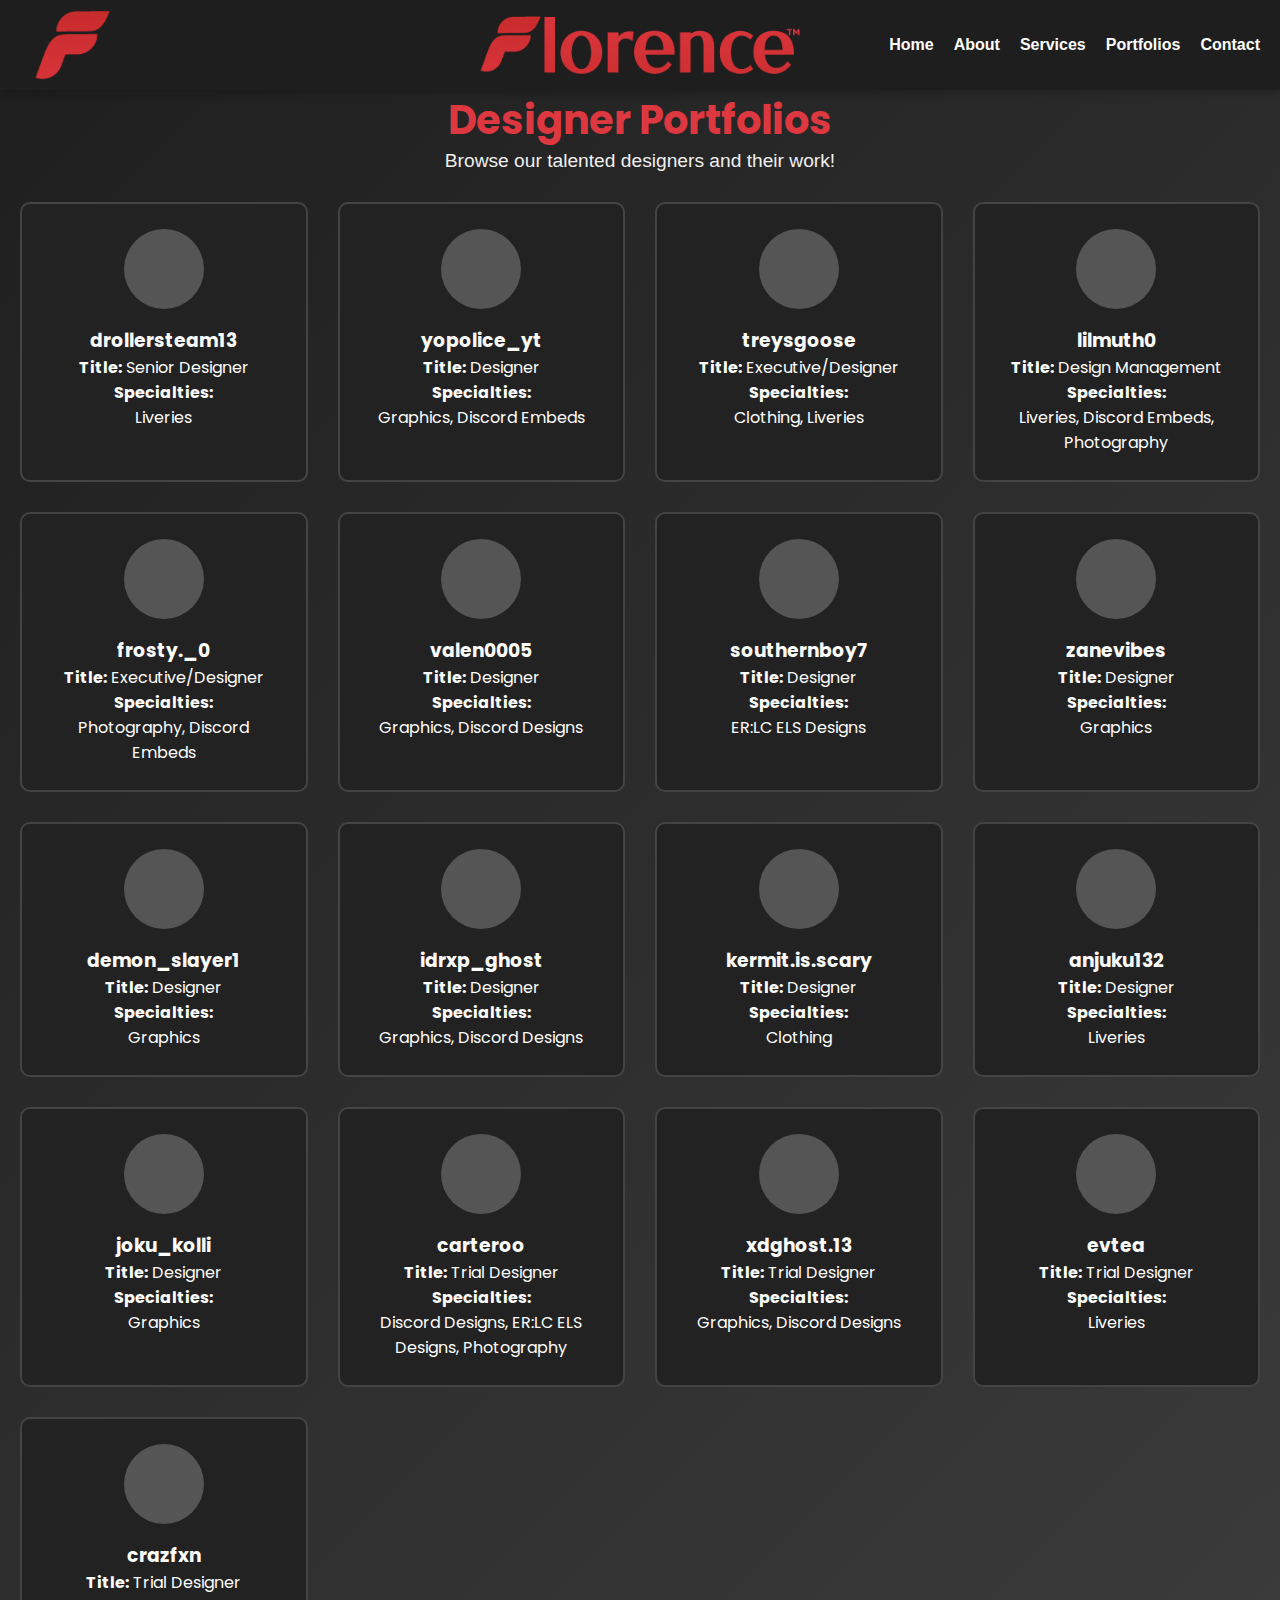
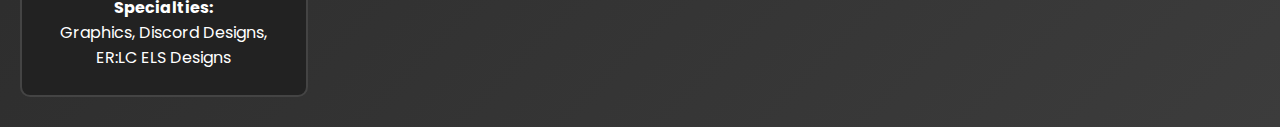
<file: portfolios/index.html>
<!DOCTYPE html>
<html lang="en">
<head>
  <meta charset="UTF-8">
  <meta name="viewport" content="width=device-width, initial-scale=1.0">
  <title>Portfolios - Florence Designs</title>
  <link rel="icon" href="../images/Florence_logo3.png" type="image/png">


  <!-- Import Google Fonts -->
  <link href="https://fonts.googleapis.com/css2?family=Poppins:wght@400;700&display=swap" rel="stylesheet">

  <!-- Embedded CSS -->
  <style>
    /* General Reset */
    * {
      margin: 0;
      padding: 0;
      box-sizing: border-box;
    }

    /* Base Body Styles */
    body {
      font-family: 'Roboto', sans-serif;
      background: linear-gradient(135deg, #1E1E1E, #3C3C3C);
      color: white;
    }

    /* Header Section */
    .main-header {
      height: 10vh;
      position: relative;
      box-shadow: 0 4px 8px rgba(0, 0, 0, 0.2);
    }

    .header-image {
      background-image: url('../images/Florence_footer.png');
      background-size: cover;
      background-position: center;
      height: 100%;
      display: flex;
      align-items: center;
      justify-content: flex-end;
      padding-right: 20px;
    }

    .logo {
      position: absolute;
      top: 50%;
      left: 15px;
      transform: translateY(-50%);
      width: 115px;
      height: 115;
      transition: transform 0.5s ease;
    }

    .logo:hover {
      transform: translateY(-50%) rotate(360deg);
    }

    /* Navigation Menu */
    .navigation ul {
      list-style: none;
      display: flex;
      gap: 20px;
      padding: 0;
      margin: 0;
    }

    .navigation a {
      text-decoration: none;
      color: white;
      font-weight: 600;
      transition: all 0.3s ease;
    }

    .navigation a:hover {
      color: #ffcccb;
      transform: translateY(-2px);
    }
    
    /* Page Content */
    header {
      text-align: center;
      padding: 0;
    }

    header h1 {
      font-family: 'Poppins', sans-serif;
      font-size: 2.5rem;
      color: #DD3840;
      animation: waveMotion 6s ease-in-out infinite; 
    }

    header p {
      font-size: 1.2rem;
      color: #f0f0f0;
    }

    /* Portfolio Grid Section */
    .portfolio-container {
      display: grid;
      grid-template-columns: repeat(auto-fit, minmax(280px, 1fr)); /* Increase the min-width to create more space */
      gap: 30px; /* Increased gap for more breathing space between cards */
      padding: 30px 20px; /* Add padding around the grid */
    }

    /* Individual Portfolio Card Styling */
    .portfolio-box {
      background: #222;
      border: 2px solid #444;
      border-radius: 10px;
      padding: 25px; /* Increased padding for spacing inside the card */
      text-align: center;
      transition: transform 0.3s ease, box-shadow 0.3s ease;
      box-sizing: border-box; /* Ensure padding is included in the total width */
      font-family: 'Poppins', sans-serif;
    }

    .portfolio-box:hover {
      transform: translateY(-5px);
      box-shadow: 0 8px 12px rgba(0, 0, 0, 0.4);
      border-color: #DD3840;
    }

    .profile-picture {
      width: 80px;
      height: 80px;
      border-radius: 50%;
      margin-bottom: 10px;
      background-color: #555;
      display: inline-block;
      background-size: cover;
      background-position: center;
    }

    /* Popup and Overlay */
    .popup {
      position: fixed;
      top: 50%;
      left: 50%;
      transform: translate(-50%, -50%);
      width: 90%;
      max-width: 800px; /* Increase width for bigger popup */
      max-height: 80%; /* Limit max height */
      background: #222;
      color: white;
      padding: 20px;
      border-radius: 10px;
      border: 2px solid #DD3840;
      box-shadow: 0 4px 12px rgba(0, 0, 0, 0.5);
      display: none;
      z-index: 1000;
      overflow-y: auto; /* Allow scrolling */
    }

    .popup.active {
      display: block;
    }

    .popup-header {
      display: flex;
      justify-content: space-between;
      align-items: center;
      margin-bottom: 10px;
    }

    .popup-content {
      padding-top: 20px;
    }

    .popup-divider {
      height: 1px;
      background-color: #444;
      margin: 20px 0;
    }

    .work-images {
      display: flex;
      gap: 10px;
      flex-wrap: wrap;
      justify-content: center;
    }

    .work-images img {
      width: 200px;
      height: auto;
      border-radius: 5px;
      box-shadow: 0 4px 6px rgba(0, 0, 0, 0.4);
      transition: transform 0.3s ease;
    }

    .work-images img:hover {
      transform: scale(1.05);
    }
    /* Keyframe for slide-in animation */
    @keyframes slideIn {
      from {
        opacity: 0;
        transform: translateY(-50%) translateX(-50%) translateY(-100%);
      }
      to {
        opacity: 1;
        transform: translateY(-50%) translateX(-50%);
      }
    }
    /* Animations */
    @keyframes bounce {
      0% {
          transform: translateY(-10px);
      }
      50% {
          transform: translateY(5px);
      }
      100% {
          transform: translateY(0);
      }
    }
    /* Wave Motion Animation */
    @keyframes waveMotion {
      0%, 100% {
        transform: translateY(0);
      }
      50% {
        transform: translateY(-4px);
      }
    }

    /* Popup active class with animation */
    .popup.active {
      display: block;
      animation: slideIn 0.1s ease-out;
    }
  </style>
</head>
<body>
  <!-- Header Section -->
  <header class="main-header">
    <div class="header-image">
      <img src="../images/Florence_logo3.png" alt="Logo" class="logo" onclick="window.location.href='index.html'">
      <nav class="navigation">
        <ul>
          <li><a href="../">Home</a></li>
          <li><a href="../about/">About</a></li>
          <li><a href="../services/">Services</a></li>
          <li><a href="">Portfolios</a></li>
          <li><a href="https://discord.gg/S2BmBU5HG5">Contact</a></li>
        </ul>
      </nav>
    </div>
  </header>

  <!-- Page Header Section -->
  <header>
    <h1>Designer Portfolios</h1>
    <p>Browse our talented designers and their work!</p>
  </header>

  <!-- Portfolio Grid Section -->
  <div class="portfolio-container">
    <!-- Portfolio Cards Will Be Dynamically Loaded Here -->
  </div>

  <!-- Popup & Overlay Section -->
  <div class="overlay"></div>
  <div class="popup">
    <div class="popup-header">
      <h2>Designer Name</h2>
      <span class="close-popup">&times;</span>
    </div>
    <div class="popup-content">
      <!-- Content will be dynamically inserted -->
    </div>
  </div>

  <script>
    const designers = [
      {
        username: "drollersteam13",
        profilePicture: "https://cdn.discordapp.com/avatars/670235645599416320/ecd09e6bd8cbaa13a8e94f289aeda48b.png?size=512",
        rank: "Senior Designer",
        specialties: "Liveries",
        averageReviews: "/5",
        workImages: [
          "../images/azaz1.png",
          "../images/azaz2.png",
          "../images/azaz3.png"
        ]
      },
      {
        username: "yopolice_yt",
        profilePicture: "https://cdn.discordapp.com/avatars/668612549658279942/5279dfb54650fc435e1e2f5465280b8e.png?size=512",
        rank: "Designer",
        specialties: "Graphics, Discord Embeds",
        averageReviews: "/5",
        workImages: [
          "../images/police1.png",
          "../images/police2.png",
          "../images/police3.png",
          "../images/police4.png"
        ]
      },

      {
        username: "treysgoose",
        profilePicture: "https://cdn.discordapp.com/avatars/620738158879047720/ae4b8ff5afbbf7aee494198c6a9c2d9e.png?size=512",
        rank: "Executive/Designer",
        specialties: "Clothing, Liveries",
        averageReviews: "/5",
        workImages: [
          "../images/trey1.png",
          "../images/trey2.png",
          "../images/trey3.png",
          "../images/trey4.png",
          "../images/trey5.png",
          "../images/trey6.png"
        ]
      },
      {
        username: "lilmuth0",
        profilePicture: "https://cdn.discordapp.com/avatars/1243564112869589085/32d80b10551e933f57947a5602e15cc7.png?size=512",
        rank: "Design Management",
        specialties: "Liveries, Discord Embeds, Photography",
        averageReviews: "/5",
        workImages: [
          "../images/mini1.png",
          "../images/mini2.png"
        ]
      },
      {
        username: "frosty._0",
        profilePicture: "https://cdn.discordapp.com/avatars/879756350303920199/d69fec497280e7db651c36761261450a.png?size=512",
        rank: "Executive/Designer",
        specialties: "Photography, Discord Embeds",
        averageReviews: "/5",
        workImages: [
          "../images/cj1.jpg",
          "../images/cj2.png",
          "../images/cj3.png",
          "../images/cj4.png",
          "../images/cj5.png",
        ]
      },
      {
        username: "valen0005",
        profilePicture: "https://cdn.discordapp.com/avatars/825099504629448724/85fa3897f20e88bed67de499257ea40a.png?size=512",
        rank: "Designer",
        specialties: "Graphics, Discord Designs",
        averageReviews: "/5",
        workImages: [
          "../images/work3.jpg",
          "../images/work4.jpg"
        ]
      },
      {
        username: "southernboy7",
        profilePicture: "https://cdn.discordapp.com/avatars/533796354477260842/8204ebb41e881843379292e1aa23a870.png?size=512",
        rank: "Designer",
        specialties: "ER:LC ELS Designs",
        averageReviews: "/5",
        workImages: [
          "../images/work3.jpg",
          "../images/work4.jpg"
        ]
      },
      {
        username: "zanevibes",
        profilePicture: "https://cdn.discordapp.com/avatars/1199143161122001038/25250bccbca617c89d22f0ebd80af4ba.png?size=512",
        rank: "Designer",
        specialties: "Graphics",
        averageReviews: "/5",
        workImages: [
          "../images/zane1.png",
          "../images/zane2.png"
        ]
      },
      {
        username: "demon_slayer1",
        profilePicture: "https://cdn.discordapp.com/avatars/1129210620248588349/331aa7e6544f4b5f02170c208849d8ba.png?size=512",
        rank: "Designer",
        specialties: "Graphics",
        averageReviews: "/5",
        workImages: [
          "../images/work3.jpg",
          "../images/work4.jpg"
        ]
      },
      {
        username: "idrxp_ghost",
        profilePicture: "https://cdn.discordapp.com/avatars/774600668026503179/cea139a097700766d47b7e6ecca5293f.png?size=512",
        rank: "Designer",
        specialties: "Graphics, Discord Designs",
        averageReviews: "/5",
        workImages: [
          "../images/jerry1.png",
          "../images/jerry2.png",
          "../images/jerry4.png",
          "../images/jerry5.png",
          "../images/jerry3.jpg"
        ]
      },
      {
        username: "kermit.is.scary",
        profilePicture: "https://cdn.discordapp.com/avatars/904180407199760425/7cf17e006a3aae2f0fca544c2827d78a.png?size=512",
        rank: "Designer",
        specialties: "Clothing",
        averageReviews: "/5",
        workImages: [
          "../images/joe1.png"
        ]
      },
      {
        username: "anjuku132",
        profilePicture: "https://cdn.discordapp.com/avatars/768073376056213524/c3d58f6ee261ce6519b19244822a4889.png?size=512",
        rank: "Designer",
        specialties: "Liveries",
        averageReviews: "/5",
        workImages: [
          "../images/anjuku1.png",
          "../images/anjuku2.png",
          "../images/anjuku3.png"
        ]
      },
      {
        username: "joku_kolli",
        profilePicture: "https://cdn.discordapp.com/avatars/1201811535819980821/c8ca89dbfd3b4b8a2f9c053341e238f6.png?size=512",
        rank: "Designer",
        specialties: "Graphics",
        averageReviews: "/5",
        workImages: [
          "../images/joku1.png",
          "../images/joku2.png"
        ]
      },
      {
        username: "carteroo",
        profilePicture: "https://cdn.discordapp.com/avatars/1061830563478114335/b6d2663d0af75147ca8dbd57b2a674a1.png?size=512",
        rank: "Trial Designer",
        specialties: "Discord Designs, ER:LC ELS Designs, Photography",
        averageReviews: "/5",
        workImages: [
          "../images/carter1.png",
          "../images/carter2.png"
        ]
      },
      {
        username: "xdghost.13",
        profilePicture: "https://cdn.discordapp.com/avatars/849341900526846042/b7aa81bbf95a03396e00fb01293125dc.png?size=512",
        rank: "Trial Designer",
        specialties: "Graphics, Discord Designs",
        averageReviews: "/5",
        workImages: [
          "../images/pedro1.png",
          "../images/pedro2.png",
          "../images/pedro3.png",
          "../images/pedro4.png",
          
        ]
      },
      {
        username: "evtea",
        profilePicture: "https://cdn.discordapp.com/avatars/1053837519562748025/a_15b67bf3c0023085083779e8b4ef4f46.gif?size=512",
        rank: "Trial Designer",
        specialties: "Liveries",
        averageReviews: "/5",
        workImages: [
          "../images/evtea1.png",
          "../images/evtea2.png",
          "../images/evtea3.png"
        ]
      },
      {
        username: "crazfxn",
        profilePicture: "https://cdn.discordapp.com/avatars/1249832883947044940/816e3bfd0959f65003361d2c679205c2.png?size=512",
        rank: "Trial Designer",
        specialties: "Graphics, Discord Designs, ER:LC ELS Designs",
        averageReviews: "/5",
        workImages: [
          "../images/ryan1.png",
          "../images/ryan2.png"
        ]
      },
    ];

    const container = document.querySelector(".portfolio-container");
    const popup = document.querySelector(".popup");
    const overlay = document.querySelector(".overlay");
    const popupHeader = popup.querySelector("h2");
    const popupContent = popup.querySelector(".popup-content");
    const closePopup = popup.querySelector(".close-popup");

    designers.forEach(designer => {
      const box = document.createElement('div');
      box.classList.add('portfolio-box');
      box.innerHTML = `
        <div class="profile-picture" style="background-image: url(${designer.profilePicture})"></div>
        <h3>${designer.username}</h3>
        <p><strong>Title:</strong> ${designer.rank}</p>
        <p><strong>Specialties:</strong> <br>${designer.specialties}</p>
      `;
      
      // Add click event to open popup
      box.addEventListener('click', () => {
        popupHeader.textContent = designer.username;
        popupContent.innerHTML = `
          <p><strong>Average Reviews:</strong> ${designer.averageReviews}</p>
          <br>
          ${designer.workImages.map(img => `<img src="${img}" alt="${designer.username}'s work" style="width: 100%; margin-bottom: 10px;">`).join('')}
        `;
        popup.classList.add("active");
        overlay.classList.add("active");
      });

      container.appendChild(box);
    });

    // Close popup logic
    closePopup.addEventListener('click', () => {
      popup.classList.remove("active");
      overlay.classList.remove("active");
    });

    overlay.addEventListener('click', () => {
      popup.classList.remove("active");
      overlay.classList.remove("active");
    });
  </script>
</body>
</html>
</file>
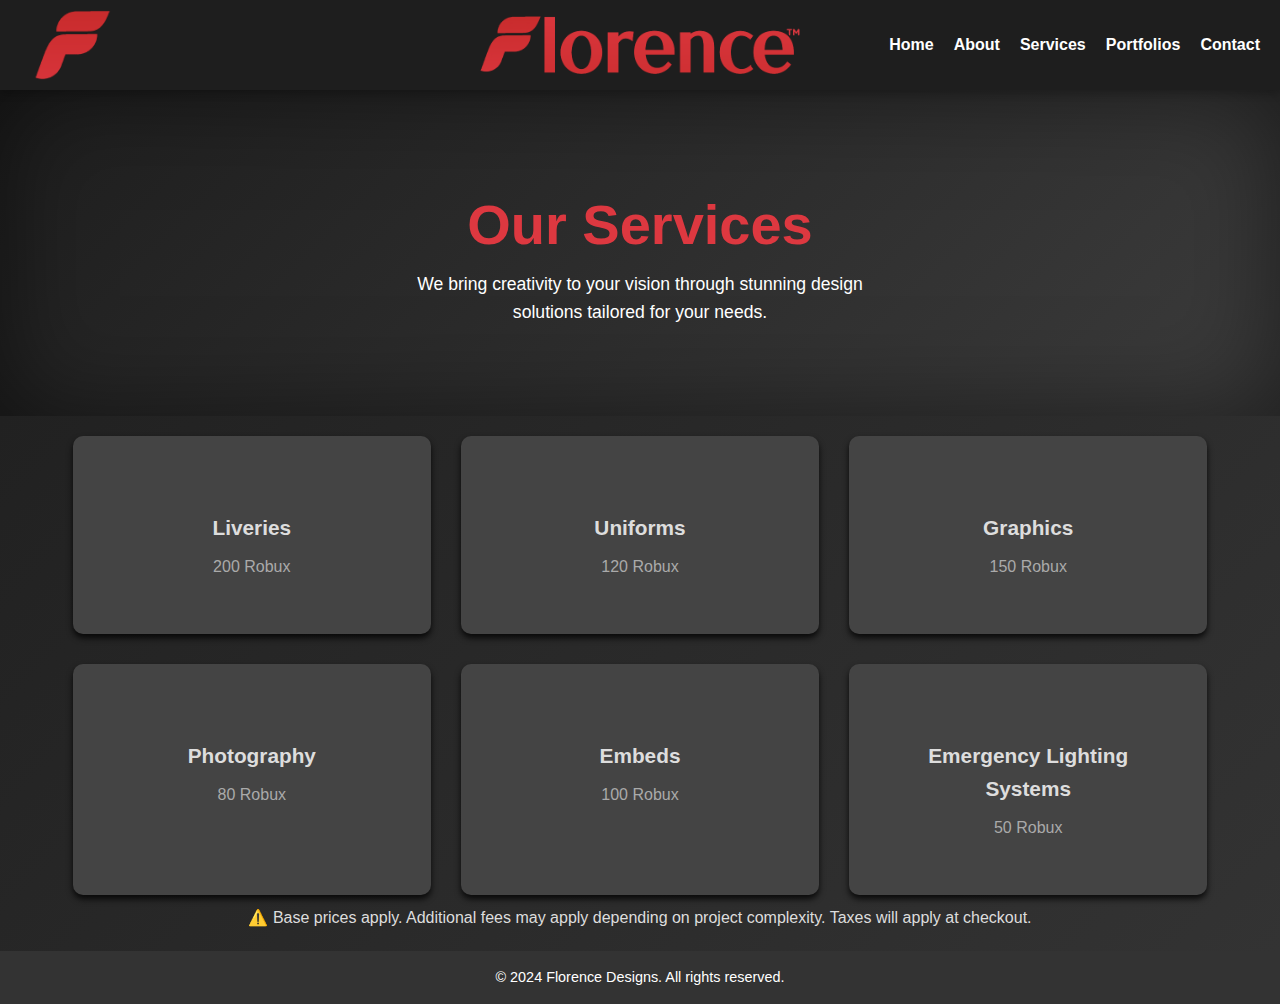
<file: services/index.html>
<!DOCTYPE html>
<html lang="en">

<head>
  <meta charset="UTF-8" />
  <meta name="viewport" content="width=device-width, initial-scale=1.0" />
  <title>Services | Florence Designs</title>
  <link rel="stylesheet" href="services.css" />
  <link rel="icon" href="../images/Florence_logo3.png" type="image/png">
</head>

<body>
  <!-- Header Section -->
  <header class="main-header">
    <div class="header-image">
      <nav class="navigation">
        <ul>
          <li><a href="../">Home</a></li>
          <li><a href="../about/">About</a></li>
          <li><a href="">Services</a></li>
          <li><a href="../portfolios/">Portfolios</a></li>
          <li><a href="https://discord.gg/S2BmBU5HG5">Contact</a></li>
        </ul>
      </nav>
    </div>
    <img src="../images/Florence_logo3.png" alt="Logo" class="logo" />
  </header>

  <!-- Hero Section -->
  <main>
    <section class="hero">
      <h1>Our Services</h1>
      <p>We bring creativity to your vision through stunning design solutions tailored for your needs.</p>
    </section>

    <!-- Services Section -->
    <section class="services-section">
      <div class="services-container">
        <div class="service-card">
          <h3>Liveries</h3>
          <p>200 Robux</p>
        </div>
        <div class="service-card">
          <h3>Uniforms</h3>
          <p>120 Robux</p>
        </div>
        <div class="service-card">
          <h3>Graphics</h3>
          <p>150 Robux</p>
        </div>
        <div class="service-card">
          <h3>Photography</h3>
          <p>80 Robux</p>
        </div>
        <div class="service-card">
          <h3>Embeds</h3>
          <p>100 Robux</p>
        </div>
        <div class="service-card">
          <h3>Emergency Lighting Systems</h3>
          <p>50 Robux</p>
        </div>
      </div>
      <div class="warning-section">
        <p>
          ⚠️ Base prices apply. Additional fees may apply depending on project complexity. Taxes will apply at checkout.
        </p>
      </div>
    </section>
  </main>

  <!-- Footer Section -->
  <footer>
    <p>&copy; 2024 Florence Designs. All rights reserved.</p>
  </footer>
</body>

</html>
</file>
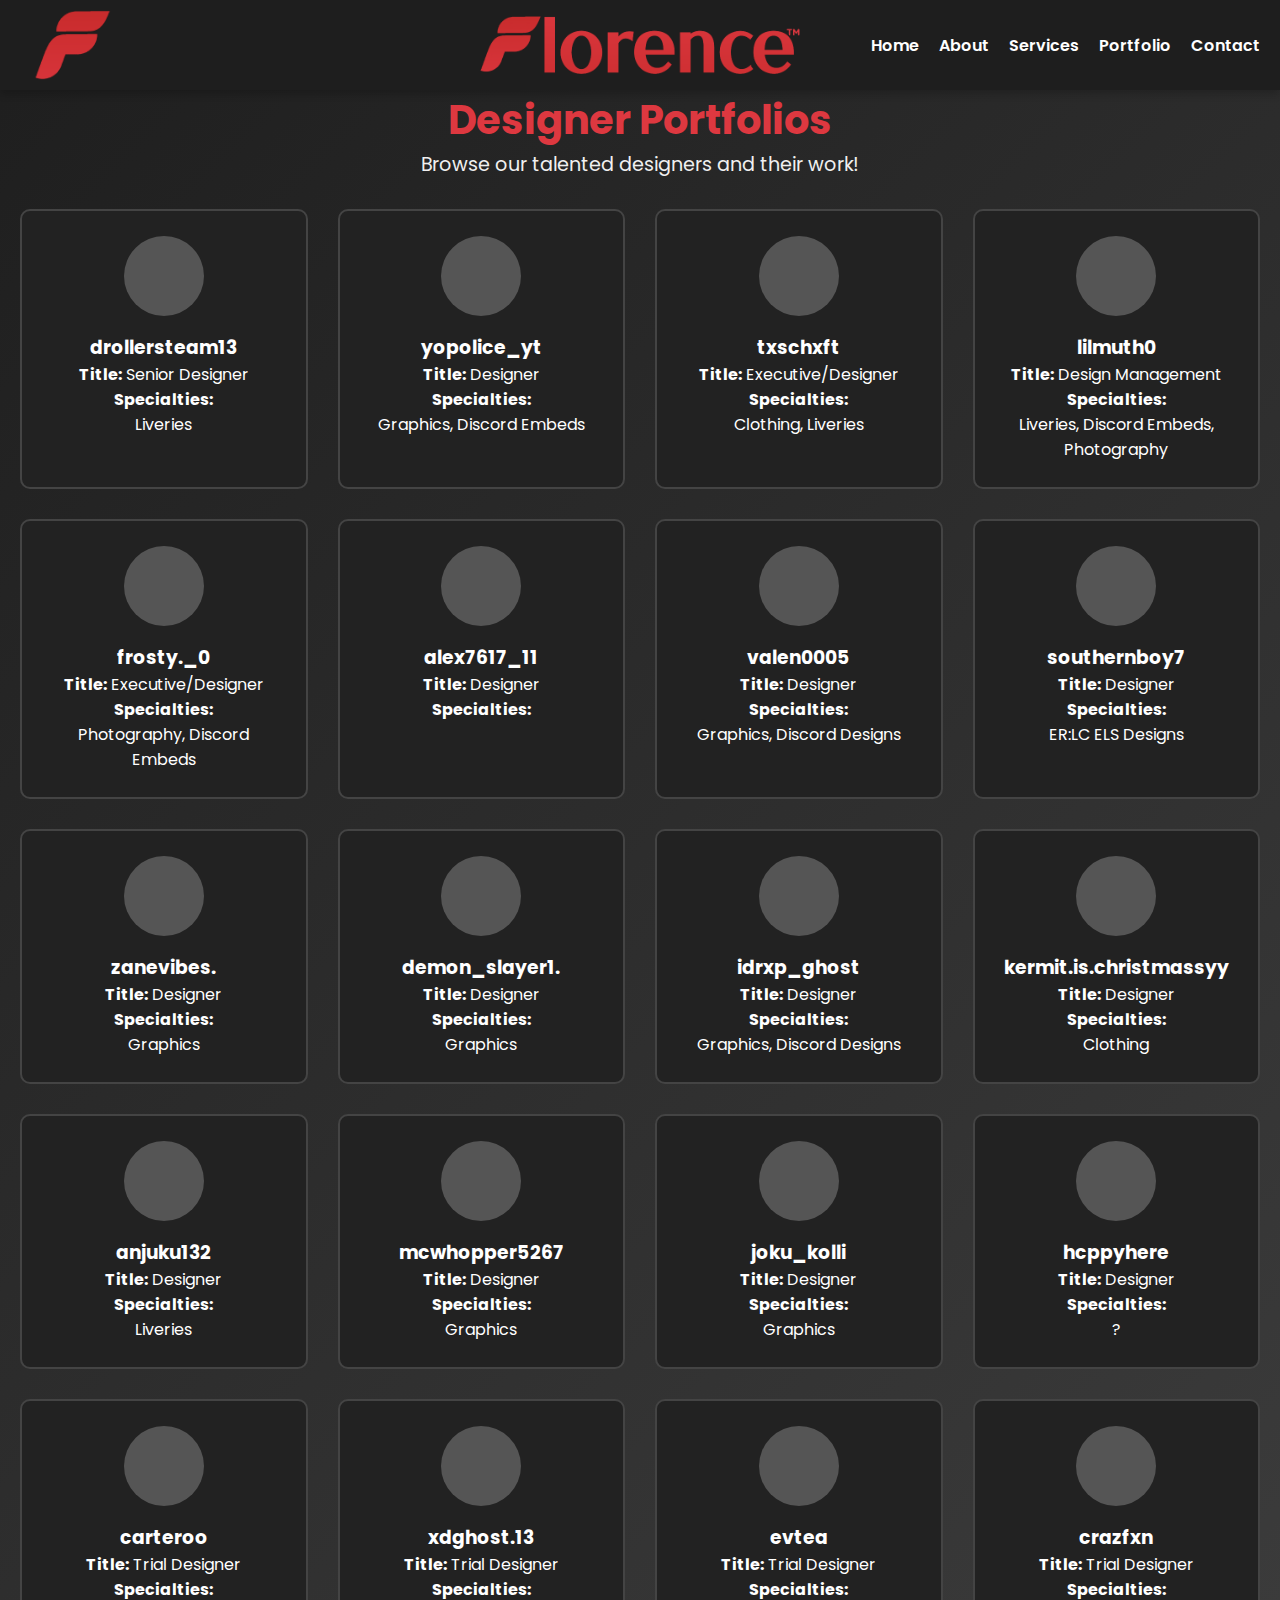
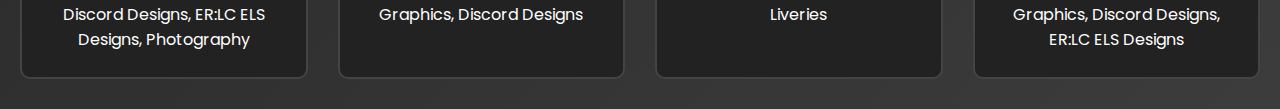
<file: portfolios.html>
<!DOCTYPE html>
<html lang="en">
<head>
  <meta charset="UTF-8">
  <meta name="viewport" content="width=device-width, initial-scale=1.0">
  <title>Portfolios - Florence Designs</title>
<link rel="icon" href="images/Florence_logo3.png" type="image/png">


  <!-- Import Google Fonts -->
  <link href="https://fonts.googleapis.com/css2?family=Poppins:wght@400;700&display=swap" rel="stylesheet">

  <!-- Embedded CSS -->
  <style>
    /* General Reset */
    * {
      margin: 0;
      padding: 0;
      box-sizing: border-box;
    }

    /* Base Body Styles */
    body {
      font-family: 'Poppins', sans-serif;
      background: linear-gradient(135deg, #1E1E1E, #3C3C3C);
      color: white;
    }

    /* Header Section */
    .main-header {
      height: 10vh;
      position: relative;
      box-shadow: 0 4px 8px rgba(0, 0, 0, 0.2);
    }

    .header-image {
      background-image: url('images/Florence_footer.png');
      background-size: cover;
      background-position: center;
      height: 100%;
      display: flex;
      align-items: center;
      justify-content: flex-end;
      padding-right: 20px;
    }

    .logo {
      position: absolute;
      top: 50%;
      left: 15px;
      transform: translateY(-50%);
      width: 115px;
      height: 115px;
      transition: transform 0.5s ease;
    }

    .logo:hover {
      transform: translateY(-50%) rotate(360deg);
    }

    /* Navigation Menu */
    .navigation ul {
      list-style: none;
      display: flex;
      gap: 20px;
      padding: 0;
      margin: 0;
    }

    .navigation a {
      text-decoration: none;
      color: white;
      font-weight: 600;
      font-size: 1rem;
      transition: all 0.3s ease;
    }

    .navigation a:hover {
      color: #ffcccb;
      transform: translateY(-2px);
    }

    /* Page Content */
    header {
      text-align: center;
      padding: 0;
    }

    header h1 {
      font-size: 2.5rem;
      color: #DD3840;
    }

    header p {
      font-size: 1.2rem;
      color: #f0f0f0;
    }

    /* Portfolio Grid Section */
    .portfolio-container {
      display: grid;
      grid-template-columns: repeat(auto-fit, minmax(280px, 1fr)); /* Increase the min-width to create more space */
      gap: 30px; /* Increased gap for more breathing space between cards */
      padding: 30px 20px; /* Add padding around the grid */
    }

    /* Individual Portfolio Card Styling */
    .portfolio-box {
      background: #222;
      border: 2px solid #444;
      border-radius: 10px;
      padding: 25px; /* Increased padding for spacing inside the card */
      text-align: center;
      transition: transform 0.3s ease, box-shadow 0.3s ease;
      box-sizing: border-box; /* Ensure padding is included in the total width */
    }

    .portfolio-box:hover {
      transform: translateY(-5px);
      box-shadow: 0 8px 12px rgba(0, 0, 0, 0.4);
      border-color: #DD3840;
    }

    .profile-picture {
      width: 80px;
      height: 80px;
      border-radius: 50%;
      margin-bottom: 10px;
      background-color: #555;
      display: inline-block;
      background-size: cover;
      background-position: center;
    }

    /* Popup and Overlay */
    .popup {
      position: fixed;
      top: 50%;
      left: 50%;
      transform: translate(-50%, -50%);
      width: 90%;
      max-width: 800px; /* Increase width for bigger popup */
      max-height: 80%; /* Limit max height */
      background: #222;
      color: white;
      padding: 20px;
      border-radius: 10px;
      border: 2px solid #DD3840;
      box-shadow: 0 4px 12px rgba(0, 0, 0, 0.5);
      display: none;
      z-index: 1000;
      overflow-y: auto; /* Allow scrolling */
    }

    .popup.active {
      display: block;
    }

    .popup-header {
      display: flex;
      justify-content: space-between;
      align-items: center;
      margin-bottom: 10px;
    }

    .popup-content {
      padding-top: 20px;
    }

    .popup-divider {
      height: 1px;
      background-color: #444;
      margin: 20px 0;
    }

    .work-images {
      display: flex;
      gap: 10px;
      flex-wrap: wrap;
      justify-content: center;
    }

    .work-images img {
      width: 200px;
      height: auto;
      border-radius: 5px;
      box-shadow: 0 4px 6px rgba(0, 0, 0, 0.4);
      transition: transform 0.3s ease;
    }

    .work-images img:hover {
      transform: scale(1.05);
    }
    /* Keyframe for slide-in animation */
    @keyframes slideIn {
      from {
        opacity: 0;
        transform: translateY(-50%) translateX(-50%) translateY(-100%);
      }
      to {
        opacity: 1;
        transform: translateY(-50%) translateX(-50%);
      }
    }

    /* Popup active class with animation */
    .popup.active {
      display: block;
      animation: slideIn 0.1s ease-out;
    }
  </style>
</head>
<body>
  <!-- Header Section -->
  <header class="main-header">
    <div class="header-image">
      <img src="images/Florence_logo3.png" alt="Logo" class="logo" onclick="window.location.href='index.html'">
      <nav class="navigation">
        <ul>
          <li><a href="index.html">Home</a></li>
          <li><a href="about.html">About</a></li>
          <li><a href="services.html">Services</a></li>
          <li><a href="#portfolio">Portfolio</a></li>
          <li><a href="https://discord.gg/S2BmBU5HG5">Contact</a></li>
        </ul>
      </nav>
    </div>
  </header>

  <!-- Page Header Section -->
  <header>
    <h1>Designer Portfolios</h1>
    <p>Browse our talented designers and their work!</p>
  </header>

  <!-- Portfolio Grid Section -->
  <div class="portfolio-container">
    <!-- Portfolio Cards Will Be Dynamically Loaded Here -->
  </div>

  <!-- Popup & Overlay Section -->
  <div class="overlay"></div>
  <div class="popup">
    <div class="popup-header">
      <h2>Designer Name</h2>
      <span class="close-popup">&times;</span>
    </div>
    <div class="popup-content">
      <!-- Content will be dynamically inserted -->
    </div>
  </div>

  <script>
    const designers = [
      {
        username: "drollersteam13",
        profilePicture: "https://cdn.discordapp.com/avatars/670235645599416320/ecd09e6bd8cbaa13a8e94f289aeda48b.png?size=512",
        rank: "Senior Designer",
        specialties: "Liveries",
        averageReviews: "/5",
        workImages: [
          "../images/azaz1.png",
          "../images/azaz2.png",
          "../images/azaz3.png"
        ]
      },
      {
        username: "yopolice_yt",
        profilePicture: "https://cdn.discordapp.com/avatars/668612549658279942/5279dfb54650fc435e1e2f5465280b8e.png?size=512",
        rank: "Designer",
        specialties: "Graphics, Discord Embeds",
        averageReviews: "/5",
        workImages: [
          "images/police1.png",
          "images/police2.png",
          "images/police3.png",
          "images/police4.png"
        ]
      },

      {
        username: "txschxft",
        profilePicture: "https://cdn.discordapp.com/avatars/620738158879047720/ae4b8ff5afbbf7aee494198c6a9c2d9e.png?size=512",
        rank: "Executive/Designer",
        specialties: "Clothing, Liveries",
        averageReviews: "/5",
        workImages: [
          "images/trey1.png",
          "images/trey2.png",
          "images/trey3.png",
          "images/trey4.png",
          "images/trey5.png",
          "images/trey6.png"
        ]
      },
      {
        username: "lilmuth0",
        profilePicture: "https://cdn.discordapp.com/avatars/1243564112869589085/32d80b10551e933f57947a5602e15cc7.png?size=512",
        rank: "Design Management",
        specialties: "Liveries, Discord Embeds, Photography",
        averageReviews: "/5",
        workImages: [
          "images/mini1.png",
          "images/mini2.png"
        ]
      },
      {
        username: "frosty._0",
        profilePicture: "https://cdn.discordapp.com/avatars/879756350303920199/d69fec497280e7db651c36761261450a.png?size=512",
        rank: "Executive/Designer",
        specialties: "Photography, Discord Embeds",
        averageReviews: "/5",
        workImages: [
          "images/cj1.jpg",
          "images/cj2.png",
          "images/cj3.png",
          "images/cj4.png",
          "images/cj5.png",
        ]
      },
      {
        username: "alex7617_11",
        profilePicture: "https://cdn.discordapp.com/avatars/1258071058150326456/c67e87cf1e3d86a1891a9aad4264818e.png?size=512",
        rank: "Designer",
        specialties: "",
        averageReviews: "/5",
        workImages: [
          "images/alex1.png",
          "images/alex2.png",
          "images/alex3.png"
        ]
      },
      {
        username: "valen0005",
        profilePicture: "https://cdn.discordapp.com/avatars/825099504629448724/85fa3897f20e88bed67de499257ea40a.png?size=512",
        rank: "Designer",
        specialties: "Graphics, Discord Designs",
        averageReviews: "/5",
        workImages: [
          "images/work3.jpg",
          "images/work4.jpg"
        ]
      },
      {
        username: "southernboy7",
        profilePicture: "https://cdn.discordapp.com/avatars/533796354477260842/8204ebb41e881843379292e1aa23a870.png?size=512",
        rank: "Designer",
        specialties: "ER:LC ELS Designs",
        averageReviews: "/5",
        workImages: [
          "images/work3.jpg",
          "images/work4.jpg"
        ]
      },
      {
        username: "zanevibes.",
        profilePicture: "https://cdn.discordapp.com/avatars/1199143161122001038/25250bccbca617c89d22f0ebd80af4ba.png?size=512",
        rank: "Designer",
        specialties: "Graphics",
        averageReviews: "/5",
        workImages: [
          "images/work3.jpg",
          "images/work4.jpg"
        ]
      },
      {
        username: "demon_slayer1.",
        profilePicture: "https://cdn.discordapp.com/avatars/1129210620248588349/331aa7e6544f4b5f02170c208849d8ba.png?size=512",
        rank: "Designer",
        specialties: "Graphics",
        averageReviews: "/5",
        workImages: [
          "images/work3.jpg",
          "images/work4.jpg"
        ]
      },
      {
        username: "idrxp_ghost",
        profilePicture: "https://cdn.discordapp.com/avatars/774600668026503179/cea139a097700766d47b7e6ecca5293f.png?size=512",
        rank: "Designer",
        specialties: "Graphics, Discord Designs",
        averageReviews: "/5",
        workImages: [
          "images/jerry1.png",
          "images/jerry2.png",
          "images/jerry4.png",
          "images/jerry5.png",
          "images/jerry3.jpg",
        ]
      },
      {
        username: "kermit.is.christmassyy",
        profilePicture: "https://cdn.discordapp.com/avatars/904180407199760425/7cf17e006a3aae2f0fca544c2827d78a.png?size=512",
        rank: "Designer",
        specialties: "Clothing",
        averageReviews: "/5",
        workImages: [
          "https://cdn.discordapp.com/attachments/1312472714816000001/1316494840237658264/Screenshot_2024-12-11_150008.png?ex=675b40dd&is=6759ef5d&hm=7df434fc5ab86eb9f734c2149840b9a85653069b85b82adf6d9a2c44cdc2f9b2&",
          "https://cdn.discordapp.com/attachments/1312472714816000001/1316494865286299729/Screenshot_2024-12-11_145933.png?ex=675b40e3&is=6759ef63&hm=12e75171b1f8e5bfe6d975ca66a4d1f5b54d7eecd0e10acc2f8379c9f8102356&"
        ]
      },
      {
        username: "anjuku132",
        profilePicture: "https://cdn.discordapp.com/avatars/768073376056213524/c3d58f6ee261ce6519b19244822a4889.png?size=512",
        rank: "Designer",
        specialties: "Liveries",
        averageReviews: "/5",
        workImages: [
          "images/work3.jpg",
          "images/work4.jpg"
        ]
      },
      {
        username: "mcwhopper5267",
        profilePicture: "https://cdn.discordapp.com/avatars/1035951176333660190/6c565b763ba3780d03a6a311cbdb6903.png?size=512",
        rank: "Designer",
        specialties: "Graphics",
        averageReviews: "/5",
        workImages: [
          "images/work3.jpg",
          "images/work4.jpg"
        ]
      },
      {
        username: "joku_kolli",
        profilePicture: "https://cdn.discordapp.com/avatars/1201811535819980821/c8ca89dbfd3b4b8a2f9c053341e238f6.png?size=512",
        rank: "Designer",
        specialties: "Graphics",
        averageReviews: "/5",
        workImages: [
          "images/work3.jpg",
          "images/work4.jpg"
        ]
      },
      {
        username: "hcppyhere",
        profilePicture: "https://cdn.discordapp.com/avatars/798293893975244851/0080d499d59f17abda6de9f6cfb0686b.png?size=512",
        rank: "Designer",
        specialties: "?",
        averageReviews: "/5",
        workImages: [
          "images/work3.jpg",
          "images/work4.jpg"
        ]
      },
      {
        username: "carteroo",
        profilePicture: "https://cdn.discordapp.com/avatars/1061830563478114335/b6d2663d0af75147ca8dbd57b2a674a1.png?size=512",
        rank: "Trial Designer",
        specialties: "Discord Designs, ER:LC ELS Designs, Photography",
        averageReviews: "/5",
        workImages: [
          "images/carter1.png",
          "images/carter2.png"
        ]
      },
      {
        username: "xdghost.13",
        profilePicture: "https://cdn.discordapp.com/avatars/849341900526846042/b7aa81bbf95a03396e00fb01293125dc.png?size=512",
        rank: "Trial Designer",
        specialties: "Graphics, Discord Designs",
        averageReviews: "/5",
        workImages: [
          "images/pedro1.png",
          "images/pedro2.png",
          "images/pedro3.png",
          "images/pedro4.png",
          
        ]
      },
      {
        username: "evtea",
        profilePicture: "https://cdn.discordapp.com/avatars/1053837519562748025/a_15b67bf3c0023085083779e8b4ef4f46.gif?size=512",
        rank: "Trial Designer",
        specialties: "Liveries",
        averageReviews: "/5",
        workImages: [
          "images/work3.jpg",
          "images/work4.jpg"
        ]
      },
      {
        username: "crazfxn",
        profilePicture: "https://cdn.discordapp.com/avatars/1249832883947044940/816e3bfd0959f65003361d2c679205c2.png?size=512",
        rank: "Trial Designer",
        specialties: "Graphics, Discord Designs, ER:LC ELS Designs",
        averageReviews: "/5",
        workImages: [
          "images/ryan1.png",
          "images/ryan2.png"
        ]
      },
    ];

    const container = document.querySelector(".portfolio-container");
    const popup = document.querySelector(".popup");
    const overlay = document.querySelector(".overlay");
    const popupHeader = popup.querySelector("h2");
    const popupContent = popup.querySelector(".popup-content");
    const closePopup = popup.querySelector(".close-popup");

    designers.forEach(designer => {
      const box = document.createElement('div');
      box.classList.add('portfolio-box');
      box.innerHTML = `
        <div class="profile-picture" style="background-image: url(${designer.profilePicture})"></div>
        <h3>${designer.username}</h3>
        <p><strong>Title:</strong> ${designer.rank}</p>
        <p><strong>Specialties:</strong> <br>${designer.specialties}</p>
      `;
      
      // Add click event to open popup
      box.addEventListener('click', () => {
        popupHeader.textContent = designer.username;
        popupContent.innerHTML = `
          <p><strong>Average Reviews:</strong> ${designer.averageReviews}</p>
          <br>
          ${designer.workImages.map(img => `<img src="${img}" alt="${designer.username}'s work" style="width: 100%; margin-bottom: 10px;">`).join('')}
        `;
        popup.classList.add("active");
        overlay.classList.add("active");
      });

      container.appendChild(box);
    });

    // Close popup logic
    closePopup.addEventListener('click', () => {
      popup.classList.remove("active");
      overlay.classList.remove("active");
    });

    overlay.addEventListener('click', () => {
      popup.classList.remove("active");
      overlay.classList.remove("active");
    });
  </script>
</body>
</html>
</file>
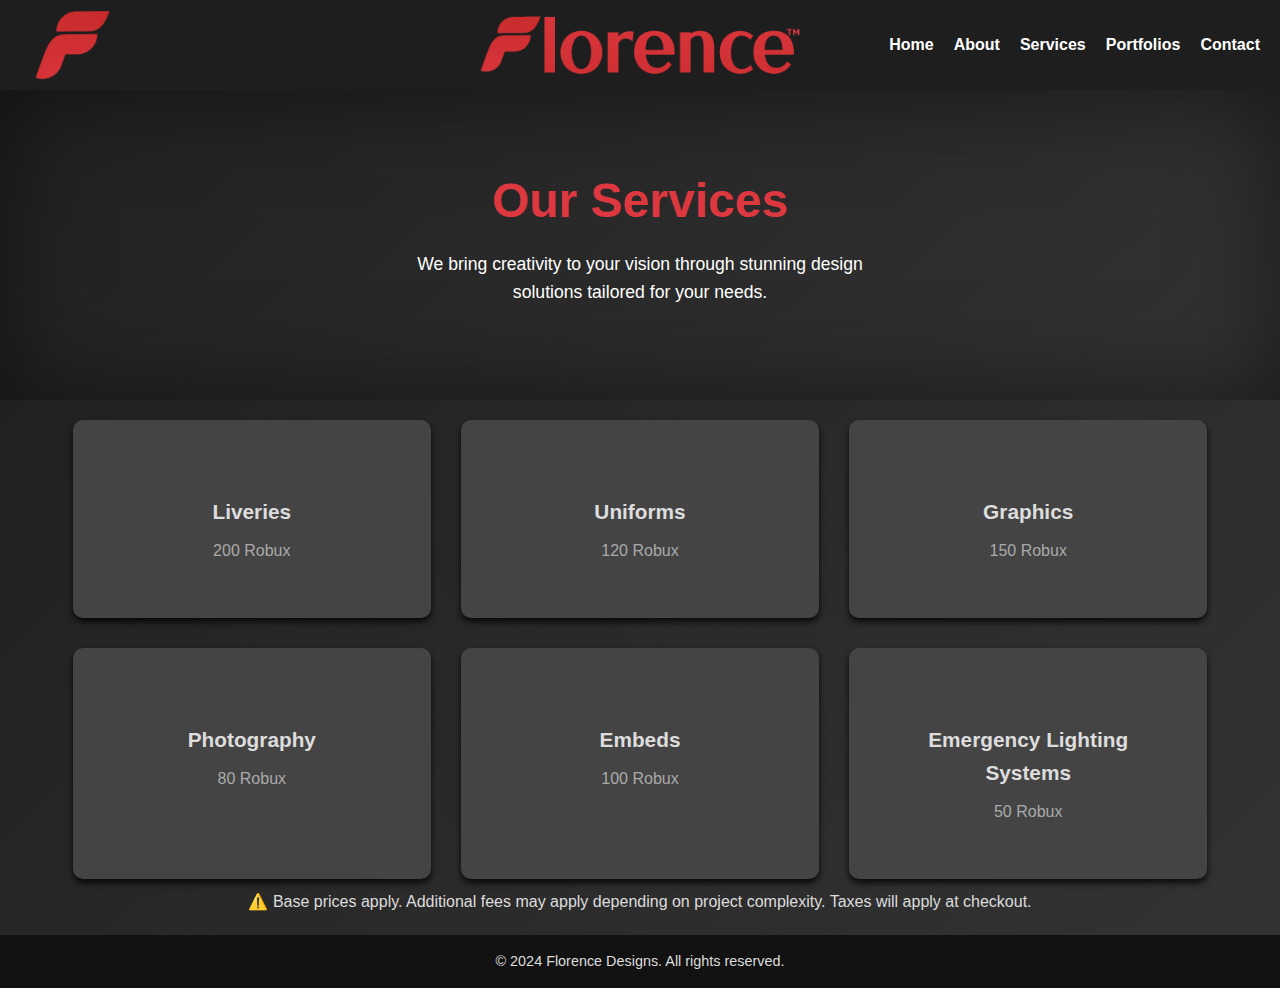
<file: services.html>
<!DOCTYPE html>
<html lang="en">

<head>
  <meta charset="UTF-8" />
  <meta name="viewport" content="width=device-width, initial-scale=1.0" />
  <title>Services | Florence Designs</title>
  <link rel="stylesheet" href="style.css" />
  <link rel="stylesheet" href="services.css" />
  <link rel="icon" href="images/Florence_logo3.png" type="image/png">
</head>

<body>
  <!-- Header Section -->
  <header class="main-header">
    <div class="header-image">
      <nav class="navigation">
        <ul>
          <li><a href="index.html">Home</a></li>
          <li><a href="about.html">About</a></li>
          <li><a href="services.html">Services</a></li>
          <li><a href="portfolios.html">Portfolios</a></li>
          <li><a href="https://discord.gg/S2BmBU5HG5">Contact</a></li>
        </ul>
      </nav>
    </div>
    <img src="images/Florence_logo3.png" alt="Logo" class="logo" />
  </header>

  <!-- Hero Section -->
  <main>
    <section class="hero">
      <h1>Our Services</h1>
      <p>We bring creativity to your vision through stunning design solutions tailored for your needs.</p>
    </section>

    <!-- Services Section -->
    <section class="services-section">
      <div class="services-container">
        <div class="service-card">
          <h3>Liveries</h3>
          <p>200 Robux</p>
        </div>
        <div class="service-card">
          <h3>Uniforms</h3>
          <p>120 Robux</p>
        </div>
        <div class="service-card">
          <h3>Graphics</h3>
          <p>150 Robux</p>
        </div>
        <div class="service-card">
          <h3>Photography</h3>
          <p>80 Robux</p>
        </div>
        <div class="service-card">
          <h3>Embeds</h3>
          <p>100 Robux</p>
        </div>
        <div class="service-card">
          <h3>Emergency Lighting Systems</h3>
          <p>50 Robux</p>
        </div>
      </div>
      <div class="warning-section">
        <p>
          ⚠️ Base prices apply. Additional fees may apply depending on project complexity. Taxes will apply at checkout.
        </p>
      </div>
    </section>
  </main>

  <!-- Footer Section -->
  <footer>
    <p>&copy; 2024 Florence Designs. All rights reserved.</p>
  </footer>
</body>

</html>
</file>
<file: services/services.css>
/* General Reset */
body,
h1,
p,
ul,
li,
a {
  margin: 0;
  padding: 0;
  box-sizing: border-box;
}

/* Base Styling */
body {
  font-family: 'Roboto', sans-serif;
  line-height: 1.6;
  background: linear-gradient(135deg, #f0f4f8, #d9e2ec);
  color: #333;
}

/* Header Section */
.main-header {
  height: 10vh;
  position: relative;
  box-shadow: 0 4px 8px rgba(0, 0, 0, 0.2);
}

.header-image {
  background-image: url('../images/Florence_footer.png');
  background-size: cover;
  background-position: center;
  height: 100%;
  display: flex;
  align-items: center;
  justify-content: flex-end;
  padding-right: 20px;
}

/* Center the logo vertically within the header and make it slightly smaller */
.logo {
  position: absolute;
  top: 50%; 
  left: 15px; 
  transform: translateY(-50%); 
  width: 115px; 
  height: 115px; 
  transition: transform 0.5s ease; 
}

/* Combine the vertical centering with a rotation effect */
.logo:hover {
  transform: translateY(-50%) rotate(360deg); 
}

/* Navigation Menu */
.navigation ul {
  list-style: none;
  display: flex;
  gap: 20px;
  padding: 0;
  margin: 0;
}

.navigation a {
  text-decoration: none;
  color: white;
  font-weight: 600;
  font-size: 1rem;
  transition: all 0.3s ease;
}

.navigation a:hover {
  color: #ffcccb;
  transform: translateY(-2px);
}

/* Hero Section */
.hero {
  height: 34vh;
  display: flex;
  flex-direction: column;
  justify-content: center;
  align-items: center;
  text-align: center;
  background: linear-gradient(135deg, #1E1E1E, #3C3C3C);
  color: white;
  padding: 10px;
  box-shadow: inset 0 0 100px rgba(0, 0, 0, 0.5);
  z-index: 1;
}

.hero h1 {
  font-family: 'Poppins', sans-serif;
  font-size: 3.5rem;
  color: #DD3840;
  animation: waveMotion 6s ease-in-out infinite; 
}

.hero p {
  font-size: 1.1rem;
  max-width: 500px;
}

/* Services Section */
.services-section {
  padding: 20px 0;
  background: linear-gradient(135deg, #212121, #333);
  color: #ddd;
  display: flex;
  justify-content: center;
  flex-direction: column;
  align-items: center;
  gap: 10px;
  margin-bottom: 0px;
}

.services-container {
  display: flex;
  gap: 30px;
  flex-wrap: wrap;
  justify-content: center;
  max-width: 1200px;
}

.service-card {
  background: #444;
  border-radius: 10px;
  box-shadow: 0 4px 6px rgba(0, 0, 0, 0.8);
  text-align: center;
  padding: 54.1px;
  width: 250px;
  transition: transform 0.3s ease, box-shadow 0.3s ease;
}

.service-card:hover {
  transform: scale(1.1);
  box-shadow: 0 6px 12px rgba(0, 0, 0, 0.8);
}

.service-card p {
  font-size: 1rem;
  color: #aaa;
}

.service-card h3 {
  margin-bottom: 10px;
  font-size: 1.3rem;
}

/* Footer Section */
footer {
  text-align: center;
  padding: 15px 10px;
  background-color: #333;
  color: white;
  font-size: 0.9rem;
}

/* Animations */
@keyframes bounce {
  0% {
      transform: translateY(-10px);
  }
  50% {
      transform: translateY(5px);
  }
  100% {
      transform: translateY(0);
  }
}

/* Keyframes for Background Animation */
@keyframes gradientMove {
  0% {
      background-position: 0% 50%;
  }
  50% {
      background-position: 100% 50%;
  }
  100% {
      background-position: 0% 50%;
  }
}
/* Wave Motion Animation */
@keyframes waveMotion {
  0%, 100% {
      transform: translateY(0);
  }
  50% {
      transform: translateY(-4px);
  }
}
</file>
<file: style.css>
/* General Reset */
body,
h1,
p,
ul,
li,
a {
    margin: 0;
    padding: 0;
    box-sizing: border-box;
}

#particles-js {
    position: fixed;
    width: 100%;
    height: 100%;
    top: 0;
    left: 0;
    z-index: -1; /* Push behind content */
}

/* Base Styling */
body {
    font-family: 'Roboto', sans-serif;
    line-height: 1.6;
    background: linear-gradient(135deg, #f0f4f8, #d9e2ec);
    color: #333;
}

/* Header Section */
.main-header {
    height: 10vh;
    position: relative;
    box-shadow: 0 4px 8px rgba(0, 0, 0, 0.2);
}

.header-image {
    background-image: url('images/Florence_footer.png');
    background-size: cover;
    background-position: center;
    height: 100%;
    display: flex;
    align-items: center;
    justify-content: flex-end;
    padding-right: 20px;
}

/* Center the logo vertically within the header and make it slightly smaller */
.logo {
    position: absolute;
    top: 50%; /* Move halfway vertically */
    left: 15px; /* Keep it inset from the left */
    transform: translateY(-50%); /* Perfect vertical centering */
    width: 115px; /* Adjusted size — slightly smaller than the header height */
    height: 115px; /* Maintain the aspect ratio */
    transition: transform 0.5s ease; /* Smooth hover effect */
}

/* Combine the vertical centering with a rotation effect */
.logo:hover {
    transform: translateY(-50%) rotate(360deg); /* Preserve centering and rotate */
}



/* Navigation Menu */
.navigation ul {
    list-style: none;
    display: flex;
    gap: 20px;
    padding: 0;
    margin: 0;
}

.navigation a {
    text-decoration: none;
    color: white;
    font-weight: 600;
    font-size: 1rem;
    transition: all 0.3s ease;
}

.navigation a:hover {
    color: #ffcccb;
    transform: translateY(-2px);
}

/* Hero Section with Cool Visuals */
.hero {
    height: 90vh;
    display: flex;
    flex-direction: column;
    justify-content: center;
    align-items: center;
    text-align: center;
    background: linear-gradient(135deg, #1E1E1E, #3C3C3C);
    color: #DD3840;
    padding: 10px;
    box-shadow: inset 0 0 100px rgba(0, 0, 0, 0.5);
    z-index: 1;
}

.hero h1 {
    font-family: 'Poppins', sans-serif;
    font-size: 3.5rem;
    margin-bottom: 10px;
    animation: waveMotion 6s ease-in-out infinite; 
    color: #DD3840;
}

.hero p {
    font-size: 1.2rem;
    margin-bottom: 20px;
}

.description {
    font-size: 1rem;
    max-width: 700px;
    line-height: 1.8;
    margin: 0 auto 20px;
    text-align: center;
    color: #f0f0f0;
}

/* Button Styles */
.button-group {
    display: flex;
    gap: 15px;
    margin-top: 20px;
}

/* Reset and General Styles */
.cta-button,
.join-button {
    display: inline-block;
    padding: 10px 20px;
    font-size: 1rem;
    border-radius: 5px;
    text-decoration: none;
    color: #fff;
}

/* Explore Our Services - Florence Red */
.cta-button {
    background-color: #DD3840;
}

.cta-button:hover {
    background-color: #B02A2A;
}

/* Join Our Community - Slightly Lighter Darker Color */
.join-button {
    background-color: #555555; /* A lighter dark gray */
    color: #FFFFFF; /* Keep text white for contrast */
}

.join-button:hover {
    background-color: #777777; /* Slightly lighter on hover */
}


/* Footer */
footer {
    text-align: center;
    padding: 15px 10px;
    background-color: #333;
    color: white;
    font-size: 0.9rem;
}

/* Animations */
@keyframes bounce {
    0% {
        transform: translateY(-10px);
    }
    50% {
        transform: translateY(5px);
    }
    100% {
        transform: translateY(0);
    }
}
/* Wave Motion Animation */
@keyframes waveMotion {
    0%, 100% {
        transform: translateY(0);
    }
    50% {
        transform: translateY(-4px);
    }
}
</file>
<file: services.css>
/* General Reset */
body,
h1,
p,
ul,
li,
a {
  margin: 0;
  padding: 0;
  box-sizing: border-box;
}

/* Base Page Styling */
html,
body {
  height: 100%;
  font-family: 'Roboto', sans-serif;
  line-height: 1.6;
  background: linear-gradient(135deg, #121212, #333);
  color: #ddd;
}

/* Main Wrapper */
main {
  display: flex;
  flex-direction: column;
  flex-grow: 1;
  justify-content: space-between; /* Space hero and services vertically */
}

/* Header Section */
.main-header {
  height: 10vh;
  position: relative;
  box-shadow: 0 4px 8px rgba(0, 0, 0, 0.2);
}

.header-image {
  background-image: url('images/Florence_footer.png');
  background-size: cover;
  height: 100%;
  display: flex;
  align-items: center;
  justify-content: flex-end;
  padding-right: 20px;
}

.logo {
  position: absolute;
  top: 50%;
  left: 15px;
  transform: translateY(-50%);
  width: 115px;
  height: 115px;
  transition: transform 1s ease;
}

.logo:hover {
  transform: translateY(-50%) rotate(360deg);
}

/* Hero Section */
.hero {
  height: 30vh;
  display: flex;
  justify-content: center;
  align-items: center;
  text-align: center;
  flex-direction: column;
  background: linear-gradient(135deg, #212121, #333);
  color: white;
  padding: 20px;
}

.hero h1 {
  font-size: 3rem;
}

.hero p {
  font-size: 1.1rem;
  max-width: 500px;
}

/* 200 Robux Red Text */
.robux-red {
  color: #e63946; /* Florence's signature red */
  font-weight: bold;
  font-size: 1.5rem;
}

/* Services Section - Moved to the bottom */
.services-section {
  padding: 20px 0;
  background: linear-gradient(135deg, #212121, #333);
  color: #ddd;
  display: flex;
  justify-content: center;
  flex-direction: column;
  align-items: center;
  gap: 10px;
  margin-bottom: 0px;
}

.services-container {
  display: flex;
  gap: 30px;
  flex-wrap: wrap;
  justify-content: center;
  max-width: 1200px;
}

.service-card {
  background: #444;
  border-radius: 10px;
  box-shadow: 0 4px 6px rgba(0, 0, 0, 0.8);
  text-align: center;
  padding: 54.1px;
  width: 250px;
  transition: transform 0.3s ease, box-shadow 0.3s ease;
}

.service-card:hover {
  transform: scale(1.1);
  box-shadow: 0 6px 12px rgba(0, 0, 0, 0.8);
}

.service-card p {
  font-size: 1rem;
  color: #aaa;
}

.service-card h3 {
  margin-bottom: 10px;
  font-size: 1.3rem;
}

/* Footer Section */
footer {
  text-align: center;
  background-color: #121212;
  color: #ddd;
  padding: 15px 0;
  font-size: 0.9rem;
}
</file>
